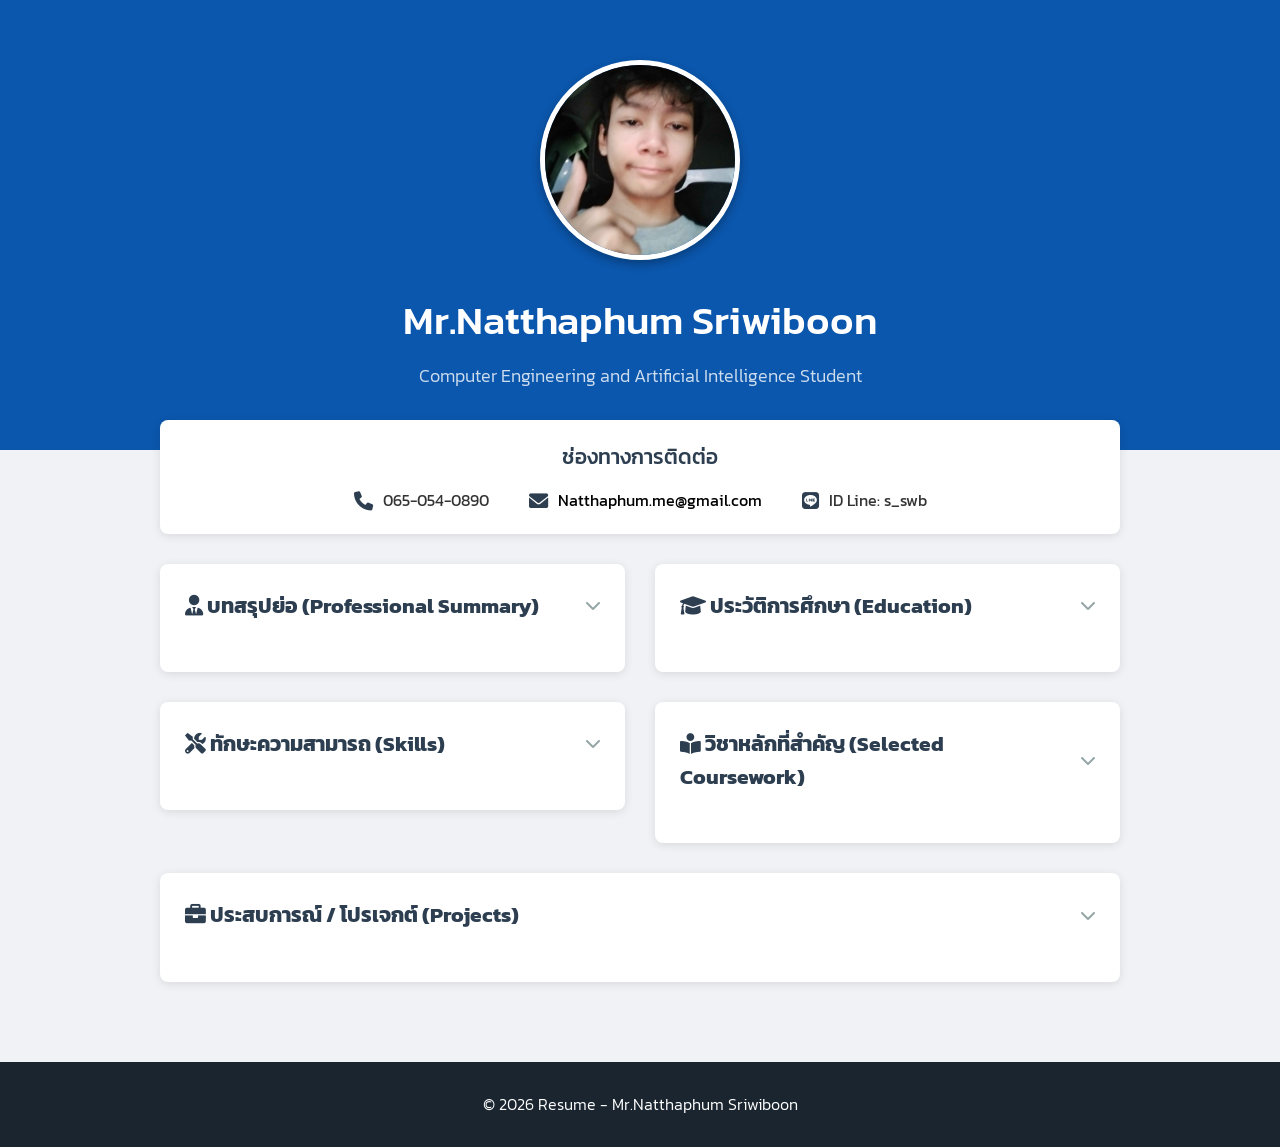
<file: index.html>
<!DOCTYPE html>
<html lang="th">

<head>
    <meta charset="UTF-8">
    <meta name="viewport" content="width=device-width, initial-scale=1.0">
    <title>Resume - Mr.Natthaphum Sriwiboon</title>
    <link rel="stylesheet" href="resume.css">
    <link rel="stylesheet" href="https://cdnjs.cloudflare.com/ajax/libs/font-awesome/6.0.0/css/all.min.css">
    <link href="https://fonts.googleapis.com/css2?family=Kanit:wght@300;400;500&display=swap" rel="stylesheet">
</head>

<body>

    <header class="header">
        <div class="container">
            <img src="profile1.png" alt="Mr. Natthaphum Sriwiboon" class="profile-img">
            <h1>Mr.Natthaphum Sriwiboon</h1>
            <p>Computer Engineering and Artificial Intelligence Student</p>
        </div>
    </header>

    <div class="container main-content">

        <!-- ส่วนข้อมูลติดต่อ -->
        <section class="contact-bar">
            <h2 class="contact-title">ช่องทางการติดต่อ</h2>
            <div class="contact-info">
                <div class="contact-item">
                    <i class="fas fa-phone"></i>
                    <span>065-054-0890</span>
                </div>
                <div class="contact-item">
                    <i class="fas fa-envelope"></i>
                    <a href="mailto:Natthaphum.me@gmail.com">Natthaphum.me@gmail.com</a>
                </div>
                <div class="contact-item">
                    <i class="fab fa-line"></i>
                    <span>ID Line: s_swb</span>
                </div>
            </div>
        </section>

        <!-- ระบบคอลัมน์ซ้ายขวา -->
        <div class="resume-grid">

            <div class="left-col">
                <!-- ส่วนที่ 1: บทสรุปย่อ (เปิดค้างไว้โดยใส่คลาส active) -->
                <section class="panel summary-panel">
                    <h2 class="panel-header ">
                        <span><i class="fas fa-user-tie"></i> บทสรุปย่อ (Professional Summary)</span>
                        <i class="fas fa-chevron-down arrow-icon"></i>
                    </h2>
                    <div class="panel-content ">
                        <p>นักศึกษาวิศวกรรมคอมพิวเตอร์และปัญญาประดิษฐ์ที่มุ่งมั่นก้าวสู่สายงาน Software Developer
                            โดยมีความสนใจเป็นพิเศษในการพัฒนา Web Application
                            โดดเด่นด้วยทักษะการวิเคราะห์และปรับปรุงประสิทธิภาพของระบบ (System Optimization)
                            ให้ทำงานได้อย่างเต็มประสิทธิภาพสูงสุด เป็นคนที่กระตือรือร้นและพร้อมเรียนรู้เทคโนโลยีใหม่ๆ
                            อยู่เสมอ เพื่อนำมาประยุกต์ใช้ในการสร้างสรรค์ซอฟต์แวร์ที่มีคุณภาพ</p>
                    </div>
                </section>

                <!-- ส่วนที่ 2: ทักษะความสามารถ (เปิดค้างไว้โดยใส่คลาส active) -->
                <section class="panel skills-panel">
                    <h2 class="panel-header ">
                        <span><i class="fas fa-tools"></i> ทักษะความสามารถ (Skills)</span>
                        <i class="fas fa-chevron-down arrow-icon"></i>
                    </h2>
                    <div class="panel-content ">
                        <div class="skills-category">
                            <h3>Hard Skills</h3>
                            <div class="skill-tags">
                                <span class="skill-tag">Python</span>
                                <span class="skill-tag">C Language</span>
                                <span class="skill-tag">Java (OOP)</span>
                                <span class="skill-tag">JavaScript / HTML / CSS</span>
                                <span class="skill-tag">SQL & Database Design</span>
                                <span class="skill-tag">Query Optimization</span>
                                <span class="skill-tag">System Optimization</span>
                                <span class="skill-tag">AI-Assisted Development / Prompt Engineering</span>
                                <span class="skill-tag">AI Hardware (Local LLMs)</span>
                                <span class="skill-tag">Canva</span>
                                <span class="skill-tag">Microsoft</span>
                            </div>
                        </div>

                        <div class="skills-category">
                            <h3>Soft Skills</h3>
                            <div class="skill-tags">
                                <span class="skill-tag">Continuous Learning</span>
                                <span class="skill-tag">Public Speaking</span>
                                <span class="skill-tag">Team Collaboration</span>
                                <span class="skill-tag">Problem Solving</span>
                            </div>
                        </div>
                    </div>
                </section>
            </div>

            <div class="right-col">
                <!-- ส่วนที่ 3: ประวัติการศึกษา -->
                <section class="panel education-panel">
                    <h2 class="panel-header">
                        <span><i class="fas fa-graduation-cap"></i> ประวัติการศึกษา (Education)</span>
                        <i class="fas fa-chevron-down arrow-icon"></i>
                    </h2>
                    <div class="panel-content">
                        <div class="edu-item">
                            <p><strong>ระดับอุดมศึกษา</strong></p>
                            <p>● มหาวิทยาลัยวลัยลักษณ์ สาขาวิศวกรรมคอมพิวเตอร์และปัญญาประดิษฐ์ (COE & AI)</p>
                            <p><strong>ระดับมัธยมศึกษา</strong></p>
                            <span class="date">● โรงเรียนสวนกุหลาบวิทยาลัยนครศรีธรรมราช แผนการเรียน
                                วิทยาศาสตร์และคณิตศาสตร์</span>
                        </div>
                    </div>
                </section>

                <!-- ส่วนที่ 4: วิชาหลักที่สำคัญ -->
                <section class="panel coursework-panel">
                    <h2 class="panel-header">
                        <span><i class="fas fa-book-reader"></i> วิชาหลักที่สำคัญ (Selected Coursework)</span>
                        <i class="fas fa-chevron-down arrow-icon"></i>
                    </h2>
                    <div class="panel-content">
                        <div class="course-grid">
                            <ul class="course-list course-col left">
                                <li><i class="fas fa-code"></i> การเขียนโปรแกรมคอมพิวเตอร์ (Computer Programming)</li>
                                <li><i class="fas fa-sitemap"></i> โครงสร้างข้อมูลและอัลกอริทึม (Data Structures and
                                    Algorithm)</li>
                                <li><i class="fas fa-database"></i> การออกแบบระบบฐานข้อมูล (Database System Design)</li>
                                <li><i class="fas fa-laptop-code"></i> การพัฒนาเว็บแอปพลิเคชัน (Web Application Development)
                                </li>
                            </ul>

                            <ul class="course-list course-col right">
                                <li><i class="fas fa-brain"></i> การเรียนรู้ของเครื่อง 1 (Machine Learning 1)</li>
                                <li><i class="fas fa-network-wired"></i> โครงข่ายประสาทเทียมและการเรียนรู้เชิงลึก (Deep
                                    Learning)</li>
                                <li><i class="fas fa-microchip"></i> ระบบไมโครโพรเซสเซอร์และสมังคีต (Microprocessors and
                                    Embedded Systems)</li>
                                <li><i class="fas fa-cog"></i> ระบบปฏิบัติการ (Operating System)</li>
                            </ul>
                        </div>
                    </div>
                </section>
            </div>

        </div> <!-- ปิด resume-grid ตรงนี้ -->

        <!-- ส่วนที่ 5: ประสบการณ์ / โปรเจกต์ (ย้ายออกมานอก Grid เพื่อให้เต็มหน้าจอ) -->
        <section class="panel experience-panel">
            <h2 class="panel-header">
                <span><i class="fas fa-briefcase"></i> ประสบการณ์ / โปรเจกต์ (Projects)</span>
                <i class="fas fa-chevron-down arrow-icon"></i>
            </h2>
            <div class="panel-content">
                <div class="project-item">
                    <h3><i class="fas fa-database"></i> Food Safety Tracking System (ระบบติดตามอาหารปลอดภัย)</h3>
                    <span class="date">วิชา Database System Design</span>
                    <p><strong>บทบาท:</strong> ออกแบบโครงสร้าง DDL, ควบคุมความถูกต้องของข้อมูล (Data Integrity)
                        และทดสอบระบบ</p>
                    <p><strong>เครื่องมือ:</strong> SQL (DDL, Constraints), Relational Database</p>
                    <ul class="project-details">
                        <li>● พัฒนาระบบฐานข้อมูลเพื่อติดตามแหล่งที่มาของวัตถุดิบ (Traceability)
                            และระบบประเมินคุณภาพร้านอาหาร</li>
                        <li>● เขียนสคริปต์ SQL (DDL) และกำหนด Constraints เพื่อควบคุมความถูกต้องของข้อมูล (Data
                            Integrity) อย่างเข้มงวด</li>
                        <li>● ประยุกต์ใช้ FK Integrity บังคับความสัมพันธ์ของข้อมูล และ UNIQUE Constraint
                            เพื่อป้องกันการบันทึกเลขล็อตสินค้าซ้ำซ้อน</li>
                        <li>● ป้องกันความผิดพลาดในการรับข้อมูลด้วย CHECK Constraints (เช่น quantity > 0)
                            และลดขยะในฐานข้อมูลด้วย ON DELETE CASCADE</li>
                        <li>● ดำเนินการทดสอบระบบ (System Testing) โดยจำลองการป้อนข้อมูลที่ผิดพลาด
                            เพื่อยืนยันว่าระบบสามารถดักจับ Error (เช่น Check Violation 3819 และ Duplicate Entry
                            1062) ได้อย่างแม่นยำ</li>
                    </ul>
                </div>
            </div>
        </section>

    </div>

    <footer class="footer">
        <p>&copy; 2026 Resume - Mr.Natthaphum Sriwiboon</p>
    </footer>

    <script src="resume.js"></script>
</body>

</html>
</file>
<file: resume.css>
/* การตั้งค่าพื้นฐาน */
* {
    margin: 0;
    padding: 0;
    box-sizing: border-box;
}

body {
    font-family: 'Kanit', sans-serif;
    background-color: #f0f2f5;
    color: #333;
    line-height: 1.6;
}

.container {
    max-width: 1000px;
    margin: 0 auto;
    padding: 0 20px;
}

/* Header */
.header {
    background-color: #0b57ad;
    color: white;
    padding: 60px 0;
    text-align: center;
}

.profile-img {
    width: 200px;
    height: 200px;
    border-radius: 50%;
    object-fit: cover;
    border: 5px solid white;
    margin-bottom: 20px;
    box-shadow: 0 4px 10px rgba(0, 0, 0, 0.3);
}

.header h1 {
    font-size: 2.5rem;
    font-weight: 500;
    margin-bottom: 10px;
}

.header p {
    font-size: 1.1rem;
    font-weight: 300;
    opacity: 0.8;
}

/* Main Content */
.main-content {
    margin-top: -30px;
    padding-bottom: 50px;
}

/* Contact Bar */
.contact-bar {
    background-color: white;
    padding: 20px;
    border-radius: 8px;
    box-shadow: 0 2px 10px rgba(0,0,0,0.1);
    margin-bottom: 30px;
    text-align: center; /* จัดให้ข้อความและเนื้อหาอยู่ตรงกลาง */
}

.contact-title {
    color: #2c3e50;
    font-size: 1.3rem;
    margin-bottom: 15px;
    font-weight: 500;
}

.contact-info {
    display: flex;
    justify-content: center;
    gap: 40px;
}

.contact-item {
    display: flex;
    align-items: center;
    gap: 10px;
}

.contact-item i {
    color: #2c3e50;
    font-size: 1.2rem;
}

.contact-item a {
    color: #000000;
    text-decoration: none;
}

.contact-item a:hover {
    text-decoration: underline;
}

/* Resume Grid */
.resume-grid {
    display: grid;
    grid-template-columns: 1fr 1fr;
    gap: 30px;
}

/* Panel Styling */
.panel {
    background-color: white;
    padding: 25px;
    border-radius: 8px;
    box-shadow: 0 2px 10px rgba(0, 0, 0, 0.1);
    margin-bottom: 30px;
}

.panel h2 {
    color: #2c3e50;
    font-size: 1.3rem;
    margin-bottom: 15px;
    border-bottom: 2px solid #3498db;
    padding-bottom: 10px;
    display: flex;
    align-items: center;
    gap: 10px;
}


/* Coursework */
.course-intro {
    margin-bottom: 15px;
}

.course-list {
    list-style: none;
}

.course-list li {
    background-color: #ebf5fb;
    padding: 10px;
    border-radius: 20px;
    margin-bottom: 8px;
    display: flex;
    align-items: center;
    gap: 10px;  
    border: 1px solid #d6eaf8;
}

.course-list li:hover {
    background-color: #3498db;
    color: white;
    transform: translateY(-2px);
    box-shadow: 0 4px 6px rgba(52, 152, 219, 0.2);

}

.course-list li i {
    width: 20px;
    text-align: center;
}

/* Education & Experience Items */
.edu-item,
.project-details {
    list-style-type: none;
    padding-left: 0;
    margin-top: 8px;
}

.date {
    display: inline-block;
    padding: 0px 0px;
    border-radius: 4px;
    font-size: 1rem;
    margin-bottom: 5px;
}

/* Footer */
.footer {
    text-align: center;
    padding: 30px 0;
    background-color: #1a252f;
    color: white;
    font-weight: 300;
}

/* Responsive (ปรับหน้าจอสำหรับมือถือ) */
/* นำไปแทนที่ในส่วน @media (max-width: 768px) ของเดิมที่เกี่ยวกับ contact */
@media (max-width: 768px) {
    .contact-info {
        flex-direction: column;
        align-items: center;
        gap: 15px;
    }
}

/* จัดการกล่องคอลัมน์วิชาเรียน */
.course-grid {
    display: flex;
    gap: 20px;
    /* ระยะห่างระหว่างคอลัมน์ซ้าย-ขวา */
}

.course-col {
    flex: 1;
    /* ให้ 2 ฝั่งแบ่งพื้นที่เท่าๆ กัน */
}

/* =========================================
   ส่วนรองรับหน้าจอมือถือและแท็บเล็ต (Responsive)
   ========================================= */
@media (max-width: 768px) {
    /* 1. จัดโครงสร้างหลัก (ซ้าย-ขวา) ให้เรียงเป็น บน-ล่าง */
    .resume-grid {
        display: flex;
        flex-direction: column;
        gap: 20px;
    }

    /* 2. จัดการส่วนช่องทางการติดต่อ */
    .contact-info {
        flex-direction: column;
        align-items: center;
        gap: 15px;
    }

    /* 3. แก้ไขส่วน "วิชาหลักที่สำคัญ" ไม่ให้ทะลุกรอบ */
    .course-grid {
        flex-direction: column; /* เปลี่ยนวิชาจาก 2 คอลัมน์ เป็นคอลัมน์เดียว */
        gap: 10px;
    }

    .course-col {
        width: 100%;
    }

    .course-list li {
        width: 100%; /* บังคับให้กล่องกว้างเต็มพื้นที่พอดี ไม่ล้น */
        box-sizing: border-box; /* สำคัญมาก: ป้องกันไม่ให้กรอบทะลุออกไปด้านนอก */
        height: auto; /* ให้ความสูงยืดตามตัวหนังสือ */
        margin-bottom: 10px;
    }
    
    /* 4. ปรับขนาดตัวอักษรหัวข้อบนมือถือไม่ให้โดนบีบ */
    .panel h2 {
        font-size: 1.1rem;
        display: flex;
        align-items: center;
        flex-wrap: wrap; 
        line-height: 1.4;
    }
}

/* การตกแต่งส่วน Skills ให้เป็นรูปแบบ Tag */
.skills-category {
    margin-bottom: 20px;
}

.skills-category h3 {
    font-size: 1.1rem;
    color: #34495e;
    margin-bottom: 10px;
    font-weight: 500;
}

.skill-tags {
    display: flex;
    flex-wrap: wrap;
    gap: 10px;
}

.skill-tag {
    background-color: #ebf5fb;
    padding: 6px 12px;
    border-radius: 20px;
    font-size: 0.9rem;
    font-weight: 500;
    border: 1px solid #d6eaf8;
    transition: all 0.3s ease;
}

.skill-tag:hover {
    background-color: #3498db;
    color: white;
    transform: translateY(-2px);
    box-shadow: 0 4px 6px rgba(52, 152, 219, 0.2);
}
/* =========================================
   ระบบกล่องพับได้ (Accordion Panel)
   ========================================= */

/* ทำให้ส่วนหัวชี้เมาส์แล้วเป็นรูปมือ และจัดลูกศรไปอยู่ขวาสุด */
.panel-header {
    cursor: pointer;
    display: flex;
    justify-content: space-between;
    align-items: center;
    transition: color 0.3s ease;
    border-bottom: none; /* เอาเส้นใต้เดิมออก */
    padding-bottom: 0;
}

.panel-header:hover {
    color: #3498db; /* เปลี่ยนสีตอนเอาเมาส์ชี้ */
}

/* ไอคอนลูกศร */
.arrow-icon {
    font-size: 1rem;
    color: #95a5a6;
    transition: transform 0.3s ease; /* ทำให้ลูกศรหมุนแบบสมูท */
}

/* ซ่อนเนื้อหาไว้ตอนเริ่มต้น */
.panel-content {
    display: none; /* ซ่อนไว้ */
    margin-top: 15px;
    animation: fadeInDown 0.4s ease; /* เรียกใช้อนิเมชัน */
}

/* คลาสที่จะถูก JavaScript สั่งเพิ่มเข้ามาตอนโดนคลิก */
.panel-content.active {
    display: block; /* โชว์เนื้อหา */
}

/* เมื่อคลิกแล้ว ให้ลูกศรหมุนชี้ขึ้น 180 องศา */
.panel-header.active .arrow-icon {
    transform: rotate(180deg);
}

/* อนิเมชันทำให้เนื้อหาค่อยๆ ลอยลงมา */
@keyframes fadeInDown {
    from {
        opacity: 0;
        transform: translateY(-10px);
    }
    to {
        opacity: 1;
        transform: translateY(0);
    }
}
/* เพิ่มมิติให้กล่อง (Card Hover Effect) */
.panel {
    transition: all 0.3s ease;
}

.panel:hover {
    box-shadow: 0 8px 20px rgba(0,0,0,0.12);
    transform: translateY(-3px);
}

.panel-header {
    border-bottom: none !important; 
}
.profile-img {
    /* โค้ดเดิมของคุณจะมี width, height, border-radius ฯลฯ อยู่แล้ว ปล่อยไว้เหมือนเดิมครับ */
    
    cursor: pointer; /* เปลี่ยนเมาส์เป็นรูปมือตอนชี้ */
    transition: transform 0.2s ease; /* ทำให้ตอนกดมีอนิเมชันนิดๆ */
}

/* แถม: ทำให้รูปหดลงนิดนึงตอนกดคลิก จะได้ดูเหมือนปุ่มจริงๆ */
.profile-img:active {
    transform: scale(0.95);
}
</file>
